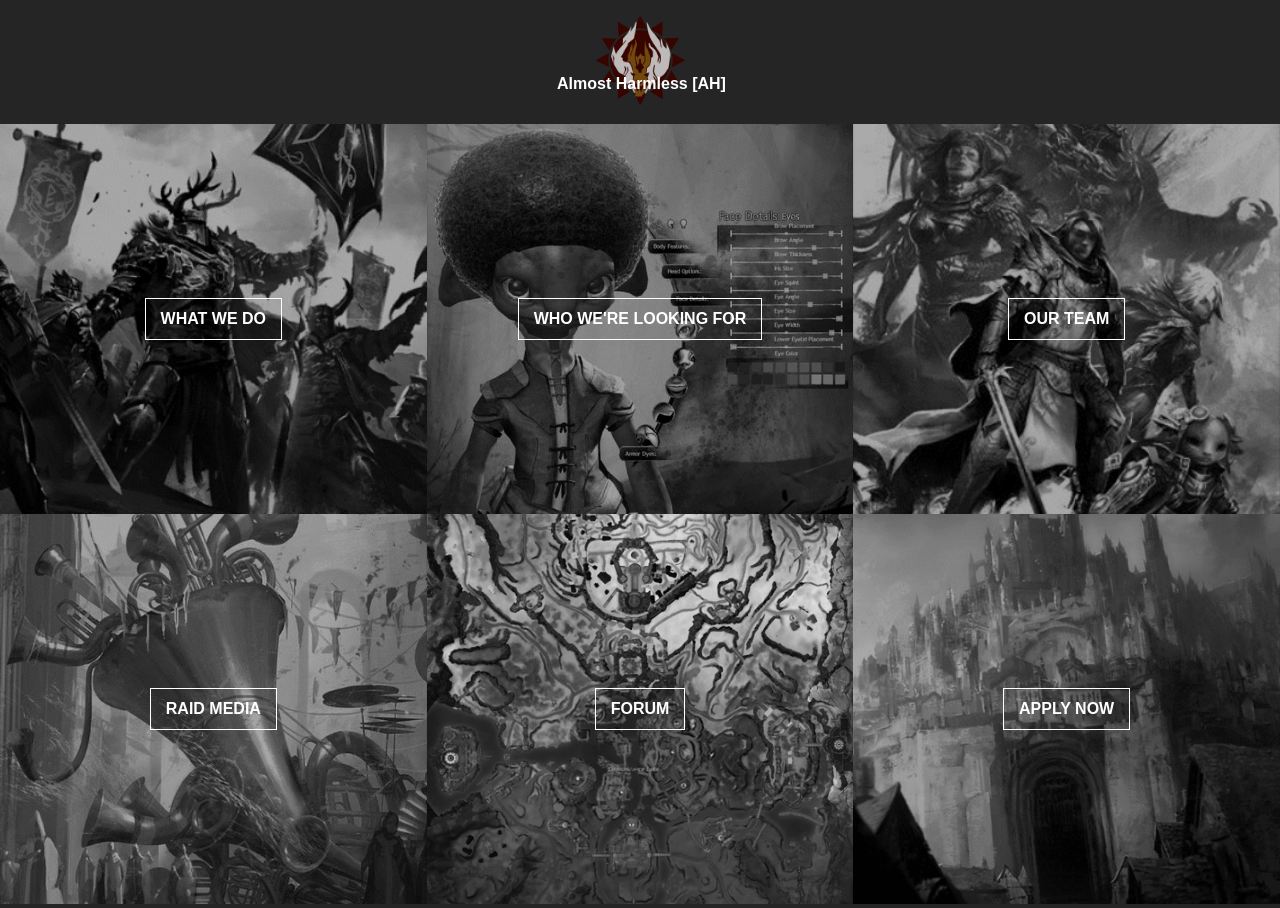
<file: index.html>
﻿<!DOCTYPE html>
<html>
<head>
    <meta charset="utf-8" />
    <meta name="viewport" content="width=device-width, initial-scale=1.0">
    <title>Home - Almost Harmless</title>
    <link rel="icon" type="img/ico" href="favicon.ico">
    <link href="Content/Site.css" rel="stylesheet" />
    <style>
        @media(max-width: 800px) {
            body {
            height: auto;
            width: auto;
            overflow: initial; }
        }
    </style>
</head>
<body>
    <header onclick="gotoMenu()">
        <div id="dLogo">
            <img src="Content/Images/AH_Logo.png" height="100" />
            <span>Almost Harmless [AH]</span>
        </div>
    </header>
    
    <section id="menuFull" class="menu">
        <div><!--
            --><div id="mfAbout" class="col3 fullH" onclick="gotoAbout()"><div class="fullH"><p><span>What we do</span></p></div></div><!--
                  
            --><div id="mfRecruit" class="col3 fullH" onclick="gotoRecruiting()"><div class="fullH"><p><span>Who we're looking for</span></p></div></div><!--
                  
            --><div id="mfTeam" class="col3 fullH" onclick="gotoTeam()"><div class="fullH"><p><span>Our team</span></p></div></div>
        </div>
        <div><!--
            --><div id="mfMedia" class="col3 fullH" onclick="gotoMedia()"><div class="fullH"><p><span>Raid media</span></p></div></div><!--
                  
            --><div id="mfForum" class="col3 fullH" onclick="gotoForum()"><div class="fullH"><p><span>Forum</span></p></div></div><!--
                  
            --><div id="mfApply" class="col3 fullH" onclick="gotoApplication()"><div class="fullH"><p><span>Apply now</span></p></div></div>
        </div>
    </section>

    <script src="Scripts/jquery-1.10.2.min.js"></script>
    <script src="Scripts/Shared.js"></script>
    <script>
        function initMenuFull() {
            if (window.innerWidth > 800) {
                var menuFullBlockH = (window.innerHeight - 120) / 2;
                $('#menuFull > div').css('height', menuFullBlockH + 'px');
                $('#menuFull .col3').css('height', '100%');
            } else {
                $('#menuFull > div').css('height', 'initial');
                $('#menuFull .col3').css('height', '175px');
            }
        }
        initMenuFull();

        function initBlockBgSize() {
            var blockW, blockH;

            // About
            blockW = $('#mfAbout').css('width').substr(0, $('#mfAbout').css('width').length - 2);
            blockH = $('#mfAbout').css('height').substr(0, $('#mfAbout').css('height').length - 2);
            if (parseInt(blockH) + 1 >= (blockW / 356) * 450)
                $('#mfAbout').css('background-size', 'auto 100%');
            else
                $('#mfAbout').css('background-size', '');
            
            // Recruit
            blockW = $('#mfRecruit').css('width').substr(0, $('#mfRecruit').css('width').length - 2);
            blockH = $('#mfRecruit').css('height').substr(0, $('#mfRecruit').css('height').length - 2);
            if (parseInt(blockH ) + 1 >= (blockW / 668) * 678)
                $('#mfRecruit').css('background-size', 'auto 100%');
            else
                $('#mfRecruit').css('background-size', '');

            // Team
            blockW = $('#mfTeam').css('width').substr(0, $('#mfTeam').css('width').length - 2);
            blockH = $('#mfTeam').css('height').substr(0, $('#mfTeam').css('height').length - 2);
            if (parseInt(blockH) + 1 >= (blockW / 375) * 466)
                $('#mfTeam').css('background-size', 'auto 100%');
            else
                $('#mfTeam').css('background-size', '');

            // Media
            blockW = $('#mfMedia').css('width').substr(0, $('#mfMedia').css('width').length - 2);
            blockH = $('#mfMedia').css('height').substr(0, $('#mfMedia').css('height').length - 2);
            if (parseInt(blockH) + 1 >= (blockW / 581) * 740)
                $('#mfMedia').css('background-size', 'auto 100%');
            else
                $('#mfMedia').css('background-size', '');

            // Forum
            blockW = $('#mfForum').css('width').substr(0, $('#mfForum').css('width').length - 2);
            blockH = $('#mfForum').css('height').substr(0, $('#mfForum').css('height').length - 2);
            if (parseInt(blockH) + 1 >= (blockW / 474) * 680)
                $('#mfForum').css('background-size', 'auto 100%');
            else
                $('#mfForum').css('background-size', '');

            // Apply
            blockW = $('#mfApply').css('width').substr(0, $('#mfApply').css('width').length - 2);
            blockH = $('#mfApply').css('height').substr(0, $('#mfApply').css('height').length - 2);
            if (parseInt(blockH) + 1 >= (blockW / 511) * 560)
                $('#mfApply').css('background-size', 'auto 100%');
            else
                $('#mfApply').css('background-size', '');
        }
        initBlockBgSize();

        $(window).resize(function () {
            initMenuFull();
            initBlockBgSize();
        });
    </script>
</body>
</html>
</file>
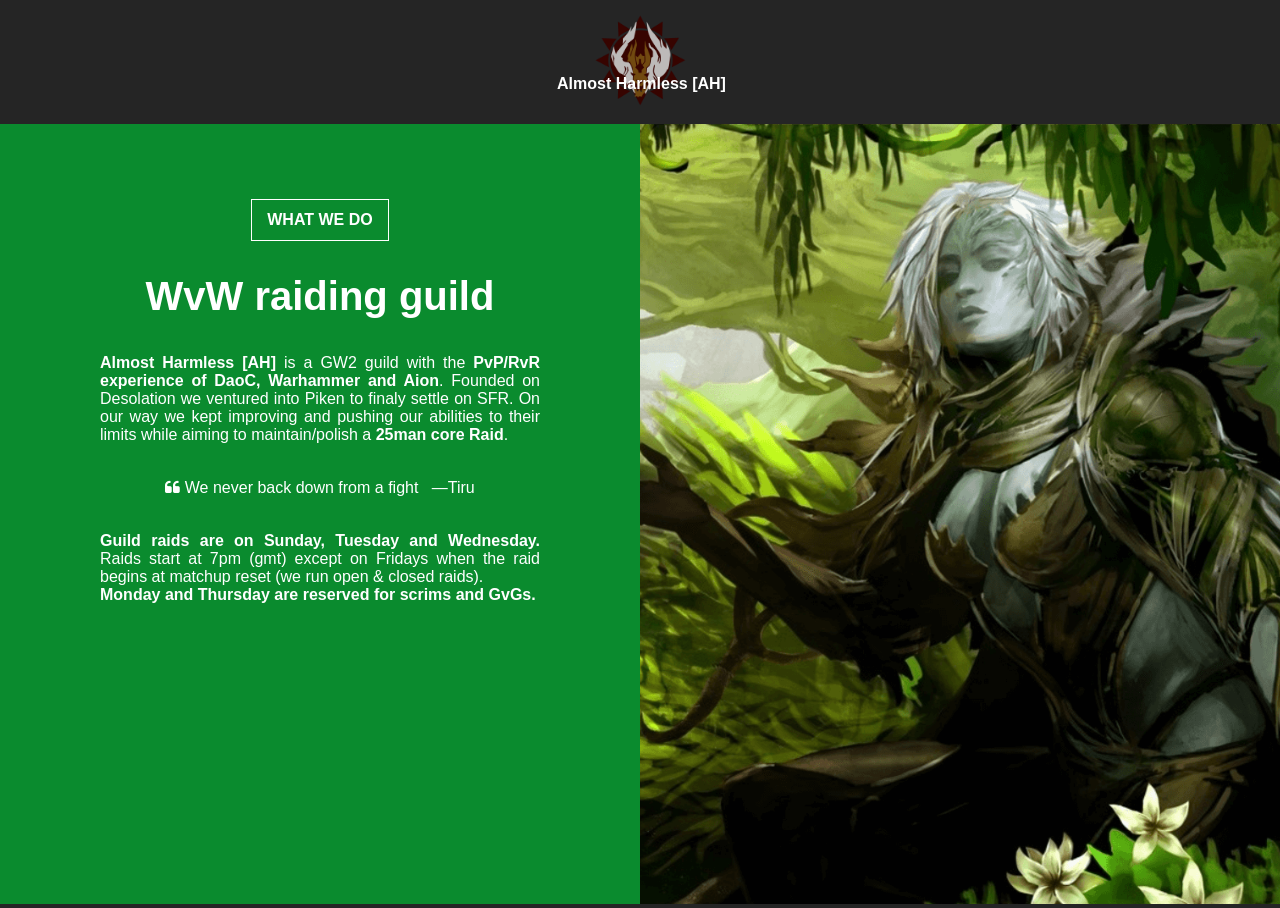
<file: About.html>
﻿<!DOCTYPE html>
<html>
<head>
    <meta charset="utf-8" />
    <meta name="viewport" content="width=device-width, initial-scale=1.0">
    <title>What we do - Almost Harmless</title>
    <link rel="icon" type="img/ico" href="favicon.ico">
    <link href="Content/Site.css" rel="stylesheet" />
    <link rel="stylesheet" href="https://maxcdn.bootstrapcdn.com/font-awesome/4.4.0/css/font-awesome.min.css">
    <style>
        #pageAssets {
            background-image: url('Content/Images/aboutAsset.png');
            background-size: 100%; }

        @media(max-width: 800px) {
            #pageAssets { background-position-y: 5%; }
        }
    </style>

</head>
<body>
    <header>
        <div id="dLogo">
            <img src="Content/Images/AH_Logo.png" height="100"/>
            <span id="dzfdze">Almost Harmless [AH]</span>
        </div>
    </header>

    <section id="menuSmall" class="menu" style="position: absolute;">
        <div id="mfAbout" class="col6 fullH active" onclick="gotoAbout()"><div class="fullH"><p><span>What we do</span></p></div></div><!--
        --><div id="mfRecruit" class="col6 fullH" onclick="gotoRecruiting()"><div class="fullH"><p><span>Who we're looking for</span></p></div></div><!--
        --><div id="mfTeam" class="col6 fullH" onclick="gotoTeam()"><div class="fullH"><p><span>Our team</span></p></div></div><!--
        --><div id="mfMedia" class="col6 fullH" onclick="gotoMedia()"><div class="fullH"><p><span>Raid media</span></p></div></div><!--
        --><div id="mfForum" class="col6 fullH" onclick="gotoForum()"><div class="fullH"><p><span>Forum</span></p></div></div><!--
        --><div id="mfApply" class="col6 fullH" onclick="gotoApplication()"><div class="fullH"><p><span>Apply now</span></p></div></div>
    </section>

    <section id="contentContainer">
        <div id="contentOverlay" style="display: none;"></div><!--
        --><div id="pageAssets" class="col2 right pAbout"></div><!--
        --><div id="pageContent" class="col2" style="background-color: rgba(10, 139, 46, 1);">
            <div id="pageContentContainer">
                <div>
                    <p class="pageTitle"><span>What we do</span></p>

                    <div>
                        <h1>WvW raiding guild</h1>

                        <p>
                            <b>Almost Harmless [AH]</b> is a GW2 guild with the <b>PvP/RvR experience of DaoC, Warhammer and Aion</b>. Founded on Desolation we ventured into Piken to finaly settle on SFR.
                            On our way we kept improving and pushing our abilities to their limits while aiming to maintain/polish a <b>25man core Raid</b>.
                        </p>

                        <p class="quote"><i class="fa fa-quote-left"></i> We never back down from a fight &nbsp; &mdash;Tiru</p>

                        <p>
                            <b>Guild raids are on Sunday, Tuesday and Wednesday.</b> Raids start at 7pm (gmt) except on Fridays when the raid begins at matchup reset (we run open & closed raids).<br />
                            <b>Monday and Thursday are reserved for scrims and GvGs.</b>
                        </p>
                    </div>

                    <div class="fillerDiv"></div>
                </div>
            </div>
        </div>
    </section>

    <script src="Scripts/jquery-1.10.2.min.js"></script>
    <script src="Scripts/Shared.js"></script>
    <script>
        function initBodySize() {
            var menuFullBlockH = (window.innerHeight - 120);
            $('#contentContainer > div').css('height', menuFullBlockH + 'px');
        }
        initBodySize();

        $("body").mousemove(function (event) {
            if (!isMobileOrTablet()) {
                if (window.innerWidth < 800) {
                    if (event.pageY <= 240) {
                        $('#contentOverlay').css('display', 'block');
                        $('#contentContainer').css('top', '166px');
                    } else {
                        $('#contentContainer').css('top', '0');
                        $('#contentOverlay').css('display', 'none');
                    }
                } else {
                    if (event.pageY <= 240) {
                        $('#contentOverlay').css('display', 'block');
                        $('#contentContainer').css('top', '120px');
                    } else {
                        $('#contentContainer').css('top', '0');
                        $('#contentOverlay').css('display', 'none');
                    }
                }
            }
        });

        $('header')[0].onclick = function () {
            if (isMobileOrTablet())
                toggleMenuSmall();
            else
                gotoMenu();
        }

        $(window).resize(function () {
            initBodySize();
        });
    </script>
</body>
</html>
</file>
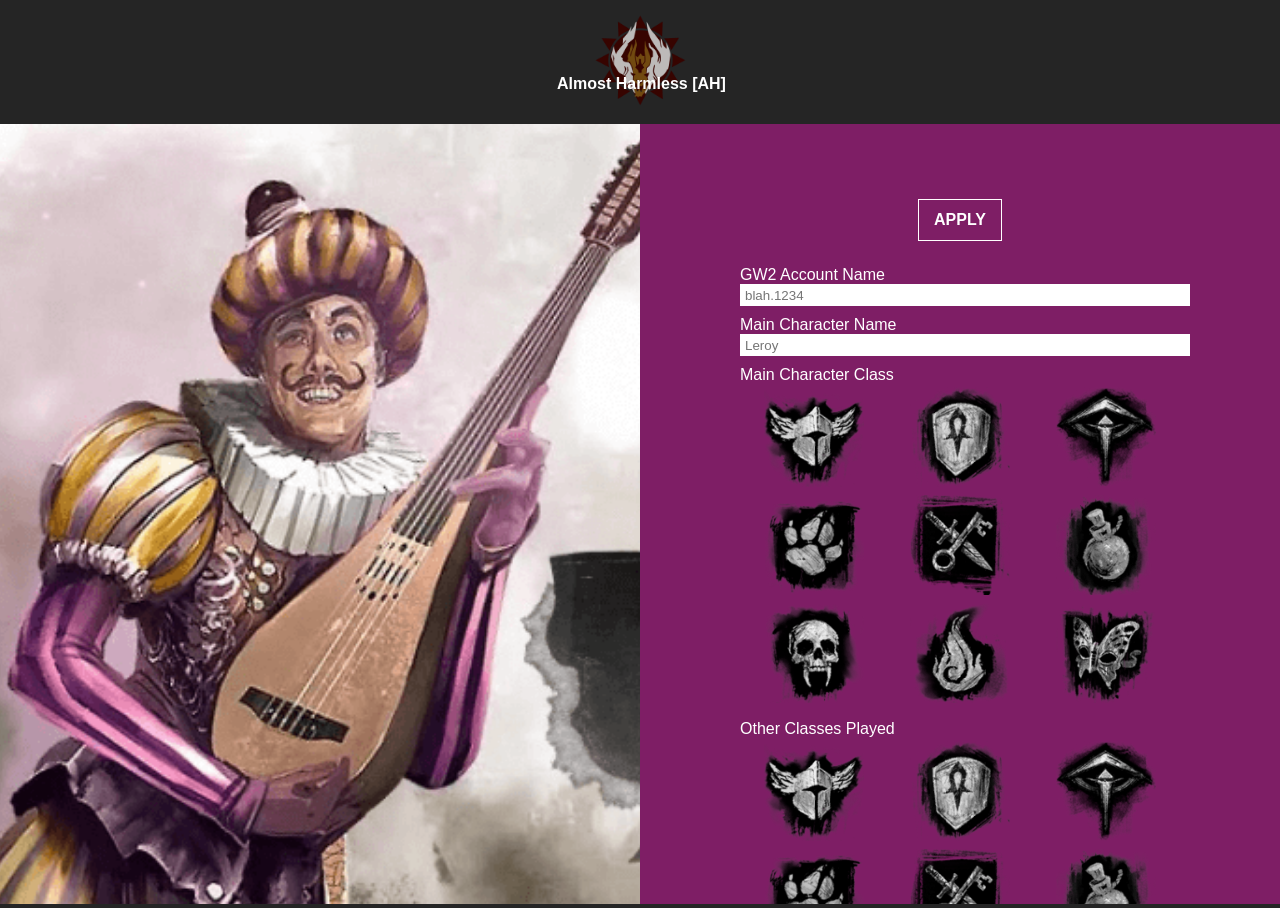
<file: Application.html>
﻿<!DOCTYPE html>
<html>
<head>
    <meta charset="utf-8" />
    <meta name="viewport" content="width=device-width, initial-scale=1.0">
    <title>Apply - Almost Harmless</title>
    <link rel="icon" type="img/ico" href="favicon.ico">
    <link href="Content/Site.css" rel="stylesheet" />
    <style>
        #pageAssets {
            background-image: url('Content/Images/applyAsset.png');
            background-size: 100%; }

        @media(max-width: 800px) {
            #pageAssets { background-position-y: 15%; }
        }
    </style>
</head>
<body>
    <header onclick="gotoMenu()">
        <div id="dLogo">
            <img src="Content/Images/AH_Logo.png" height="100" />
            <span id="dzfdze">Almost Harmless [AH]</span>
        </div>
    </header>

    <section id="menuSmall" class="menu" style="position: absolute;">
        <div id="mfAbout" class="col6 fullH" onclick="gotoAbout()"><div class="fullH"><p><span>What we do</span></p></div></div><!--
        --><div id="mfRecruit" class="col6 fullH" onclick="gotoRecruiting()"><div class="fullH"><p><span>Who we're looking for</span></p></div></div><!--
        --><div id="mfTeam" class="col6 fullH" onclick="gotoTeam()"><div class="fullH"><p><span>Our team</span></p></div></div><!--
        --><div id="mfMedia" class="col6 fullH" onclick="gotoMedia()"><div class="fullH"><p><span>Raid media</span></p></div></div><!--
        --><div id="mfForum" class="col6 fullH" onclick="gotoForum()"><div class="fullH"><p><span>Forum</span></p></div></div><!--
        --><div id="mfApply" class="col6 fullH active" onclick="gotoApplication()"><div class="fullH"><p><span>Apply now</span></p></div></div>
    </section>

    <section id="contentContainer">
        <div id="contentOverlay" style="display: none;"></div>
        <div id="pageAssets" class="col2 pApply"></div><!--
        --><div id="pageContent" class="col2" style="background-color: rgba(126, 30, 101, 1);">
            <div id="pageContentContainer">
                <div>
                    <p class="pageTitle"><span>Apply</span></p>

                    <div>
                        <form>
                            <div class="inputfield">
                                <label for="accnName">GW2 Account Name</label>
                                <input id="txtAccnName" name="accnName" type="text" placeholder="blah.1234" />
                            </div>

                            <div class="inputfield">
                                <label for="chrName">Main Character Name</label>
                                <input id="txtChrName" name="chrName" type="text" placeholder="Leroy" />
                            </div>

                            <div class="inputfield">
                                <label>Main Character Class</label>
                                <table id="tblMainClass" class="classTable">
                                    <tbody>
                                        <tr>
                                            <td><img src="Content/Images/classIcons/warriorIcon.png" /></td>
                                            <td><img src="Content/Images/classIcons/guardianIcon.png" /></td>
                                            <td><img src="Content/Images/classIcons/revenantIcon.png" /></td>
                                        </tr>
                                        <tr>
                                            <td><img src="Content/Images/classIcons/RangerIcon.png" /></td>
                                            <td><img src="Content/Images/classIcons/thiefIicon.png" /></td>
                                            <td><img src="Content/Images/classIcons/engineerIcon.png" /></td>
                                        </tr>
                                        <tr>
                                            <td><img src="Content/Images/classIcons/NecromancerIcon.png" /></td>
                                            <td><img src="Content/Images/classIcons/elementalistIcon.png" /></td>
                                            <td><img src="Content/Images/classIcons/MesmerIcon.png" /></td>
                                        </tr>
                                    </tbody>
                                </table>
                            </div>

                            <div class="inputfield">
                                <label>Other Classes Played</label>
                                <table id="tblOtherClasses" class="classTable">
                                    <tbody>
                                        <tr>
                                            <td><img src="Content/Images/classIcons/warriorIcon.png" /></td>
                                            <td><img src="Content/Images/classIcons/guardianIcon.png" /></td>
                                            <td><img src="Content/Images/classIcons/revenantIcon.png" /></td>
                                        </tr>
                                        <tr>
                                            <td><img src="Content/Images/classIcons/RangerIcon.png" /></td>
                                            <td><img src="Content/Images/classIcons/thiefIicon.png" /></td>
                                            <td><img src="Content/Images/classIcons/engineerIcon.png" /></td>
                                        </tr>
                                        <tr>
                                            <td><img src="Content/Images/classIcons/NecromancerIcon.png" /></td>
                                            <td><img src="Content/Images/classIcons/elementalistIcon.png" /></td>
                                            <td><img src="Content/Images/classIcons/MesmerIcon.png" /></td>
                                        </tr>
                                    </tbody>
                                </table>
                            </div>

                            <div class="inputfield">
                                <label for="mainAge">Main Character Age</label>
                                <input type="text" id="txtMainAge" name="mainAge" placeholder="type /age in game chat" />
                            </div>

                            <div class="inputfield">
                                <label for="wvwRank">GW2 WvW Rank</label>
                                <input type="text" id="txtWvwRank" name="wvwRank" placeholder="1,363" />
                            </div>

                            <div class="inputfield">
                                <label for="wvwKills">How many WvW kills do you got?</label>
                                <input type="text" id="txtWvKills" name="wvwKills" placeholder="Achievements -> Competitive -> World vs World" />
                            </div>

                            <div class="inputfield">
                                <label for="rlAge">Real-Life Age</label>
                                <input type="text" id="txtRlAge" name="rlAge" placeholder="22" />
                            </div>

                            <div class="inputfield">
                                <label for="tsPeri">Are you vocal on Teamspeak?</label>
                                <input type="text" id="txtTsPeri" name="tsPeri" placeholder="Using headset/Micro" />
                            </div>

                            <div class="inputfield">
                                <label for="tsNick">SFR Teamspeak Nickname</label>
                                <input type="text" id="txtTsNick" name="tsNick" placeholder="Leroy" />
                            </div>

                            <div class="inputfield">
                                <label for="raidAttend">Can you attend to the raids on Sunday, Tuesday and Wednesday?</label>
                                <input type="text" id="txtRaidAttend" name="raidAttend" placeholder="Yes" />
                            </div>

                            <div class="inputfield">
                                <label for="guildHist">Guild & Server History</label>
                                <textarea name="guildHist" id="txaGuildHist" placeholder="BOO - SFR, VILE - Deso"></textarea>
                            </div>

                            <div class="inputfield">
                                 <label for="gvgExp">What is your GvG/Scrim experience?</label>
                                <textarea name="gvgExp" id="txaGvgExp" placeholder="None"></textarea>
                            </div>

                            <div class="inputfield">
                                <label for="buildInfo">Which Build and Gear setup are you using? Are you willing to change it if needed?</label>
                                <textarea name="buildInfo" id="txaBuildInfo"></textarea>
                            </div>

                            <div class="inputfield">
                                <label for="applyMotiv">Why do you want to join Almost Harmless - additional information, relevant to your application, you would like to share?</label>
                                <textarea name="applyMotiv" id="txaApplyMotiv"></textarea>
                            </div>

                            <div class="inputfield">
                                <input type="button" id="btnSubmit" value="Submit application" />
                            </div>
                        </form>
                        <div style="height: 50px;" class="fillerDiv"></div>
                    </div>
                </div>
            </div>
        </div>
    </section>

    <script src="Scripts/jquery-1.10.2.min.js"></script>
    <script src="Scripts/Shared.js"></script>
    <script>
        function initBodySize() {
            var menuFullBlockH = (window.innerHeight - 120);
            $('#contentContainer > div').css('height', menuFullBlockH + 'px');
        }
        initBodySize();

        $("body").mousemove(function (event) {
            if (!isMobileOrTablet()) {
                if (window.innerWidth < 800) {
                    if (event.pageY <= 240) {
                        $('#contentOverlay').css('display', 'block');
                        $('#contentContainer').css('top', '166px');
                    } else {
                        $('#contentContainer').css('top', '0');
                        $('#contentOverlay').css('display', 'none');
                    }
                } else {
                    if (event.pageY <= 240) {
                        $('#contentOverlay').css('display', 'block');
                        $('#contentContainer').css('top', '120px');
                    } else {
                        $('#contentContainer').css('top', '0');
                        $('#contentOverlay').css('display', 'none');
                    }
                }
            }
        });

        $('header')[0].onclick = function () {
            if (isMobileOrTablet())
                toggleMenuSmall();
            else
                gotoMenu();
        }

        $(window).resize(function () {
            initBodySize();

            $('#btnSubmit').css('width', '100%');
            $('.inputfield input[type="text"], .inputfield textarea').css('width', $('#btnSubmit').css('width'));
        });

        $('#tblMainClass img').click(function () {
            $('#tblMainClass img').removeClass('active');
            $(this).addClass('active')
        });

        $('#tblOtherClasses img').click(function () {
            if ($(this)[0].className.indexOf('active') == -1)
                $(this).addClass('active');
            else 
                $(this).removeClass('active');
        });

        $('.inputfield input[type="text"], .inputfield textarea').css('width', $('#btnSubmit').css('width'));
    </script>
</body>
</html>
</file>
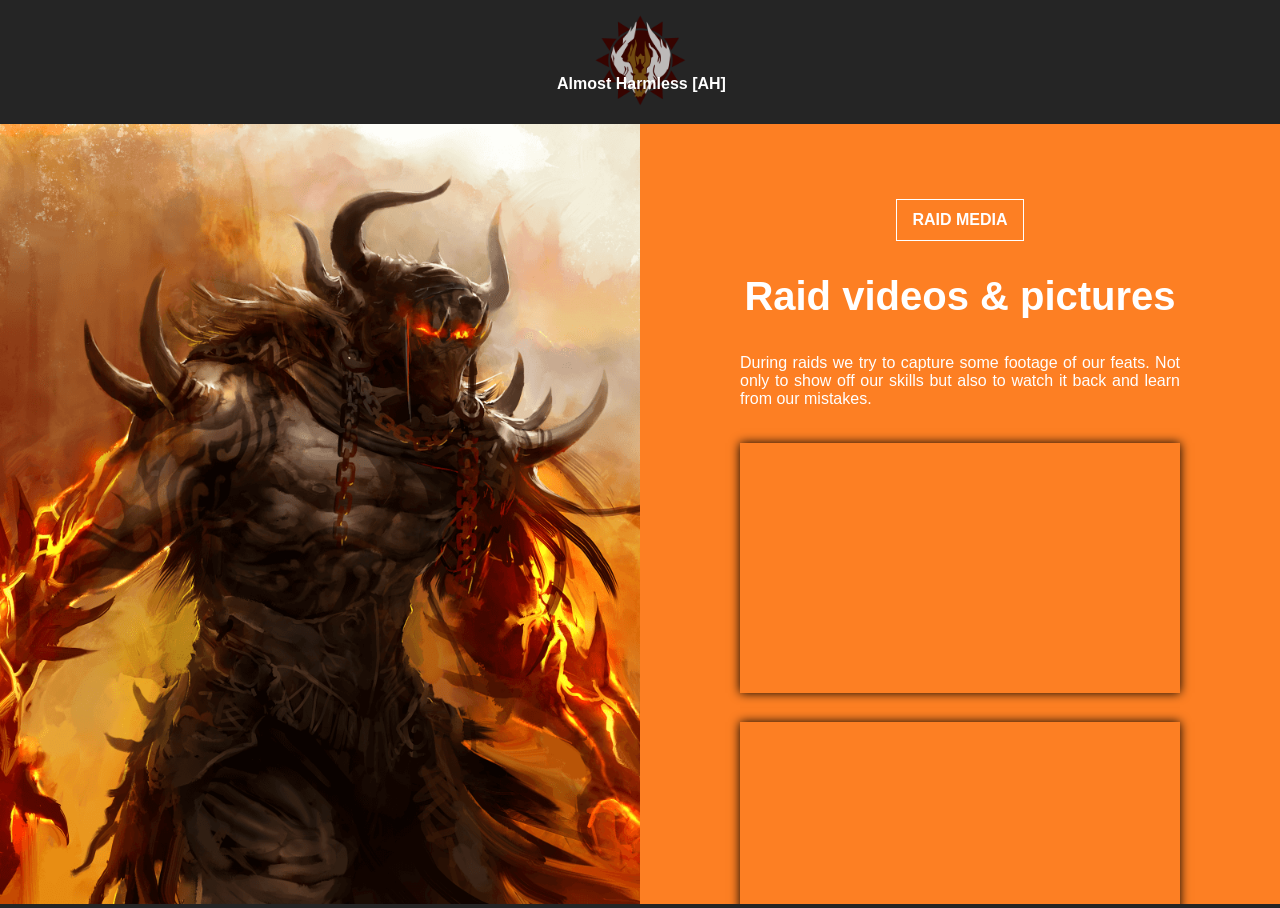
<file: Media.html>
﻿<!DOCTYPE html>
<html>
<head>
    <meta charset="utf-8" />
    <meta name="viewport" content="width=device-width, initial-scale=1.0">
    <title>Raid media - Almost Harmless</title>
    <link rel="icon" type="img/ico" href="favicon.ico">
    <link href="Content/Site.css" rel="stylesheet" />
    <style>
        #pageAssets {
            background-image: url('Content/Images/mediaAsset.png');
            background-size: 100%; }

        @media(max-width: 800px) {
            #pageAssets { background-position-y: 10%; }
        }
    </style>
</head>
<body>
    <header onclick="gotoMenu()">
        <div id="dLogo">
            <img src="Content/Images/AH_Logo.png" height="100" />
            <span id="dzfdze">Almost Harmless [AH]</span>
        </div>
    </header>

    <section id="menuSmall" class="menu" style="position: absolute;">
        <div id="mfAbout" class="col6 fullH" onclick="gotoAbout()"><div class="fullH"><p><span>What we do</span></p></div></div><!--
        --><div id="mfRecruit" class="col6 fullH" onclick="gotoRecruiting()"><div class="fullH"><p><span>Who we're looking for</span></p></div></div><!--
        --><div id="mfTeam" class="col6 fullH" onclick="gotoTeam()"><div class="fullH"><p><span>Our team</span></p></div></div><!--
        --><div id="mfMedia" class="col6 fullH active" onclick="gotoMedia()"><div class="fullH"><p><span>Raid media</span></p></div></div><!--
        --><div id="mfForum" class="col6 fullH" onclick="gotoForum()"><div class="fullH"><p><span>Forum</span></p></div></div><!--
        --><div id="mfApply" class="col6 fullH" onclick="gotoApplication()"><div class="fullH"><p><span>Apply now</span></p></div></div>
    </section>

    <section id="contentContainer">
        <div id="contentOverlay" style="display: none;"></div>
        <div id="pageAssets" class="col2 pMedia"><div></div></div><!--
        --><div id="pageContent" class="col2" style="background-color: rgba(253, 127, 35, 1);">
            <div id="pageContentContainer">
                <div>
                    <p class="pageTitle"><span>Raid media</span></p>

                    <div>
                        <h1>Raid videos &amp; pictures</h1>

                        <p>
                            During raids we try to capture some footage of our feats.
                            Not only to show off our skills but also to watch it back and learn from our mistakes.
                        </p>
                    </div>

                    <div>
                        <div class="mediaItem">
                            <iframe height="250" src="https://www.youtube.com/embed/jV-s-FPlXUc" frameborder="0" allowfullscreen></iframe>
                        </div>

                        <div class="mediaItem">
                            <iframe height="250" src="https://www.youtube.com/embed/tOlnJDdJWSU" frameborder="0" allowfullscreen></iframe>
                        </div>

                        <div class="mediaItem">
                            <iframe height="250" src="https://www.youtube.com/embed/pkF3iwsK6Yk" frameborder="0" allowfullscreen></iframe>
                        </div>
                    </div>

                    <div style="height: 50px;" class="fillerDiv"></div>
                </div>
            </div>   
        </div>
    </section>

    <script src="Scripts/jquery-1.10.2.min.js"></script>
    <script src="Scripts/Shared.js"></script>
    <script>
        function initBodySize() {
            var menuFullBlockH = (window.innerHeight - 120);
            $('#contentContainer > div').css('height', menuFullBlockH + 'px');
        }
        initBodySize();

        $("body").mousemove(function (event) {
            if (!isMobileOrTablet()) {
                if (window.innerWidth < 800) {
                    if (event.pageY <= 240) {
                        $('#contentOverlay').css('display', 'block');
                        $('#contentContainer').css('top', '166px');
                    } else {
                        $('#contentContainer').css('top', '0');
                        $('#contentOverlay').css('display', 'none');
                    }
                } else {
                    if (event.pageY <= 240) {
                        $('#contentOverlay').css('display', 'block');
                        $('#contentContainer').css('top', '120px');
                    } else {
                        $('#contentContainer').css('top', '0');
                        $('#contentOverlay').css('display', 'none');
                    }
                }
            }
        });

        $('header')[0].onclick = function () {
            if (isMobileOrTablet())
                toggleMenuSmall();
            else
                gotoMenu();
        }

        $(window).resize(function () {
            initBodySize();
        });
    </script>
</body>
</html>
</file>
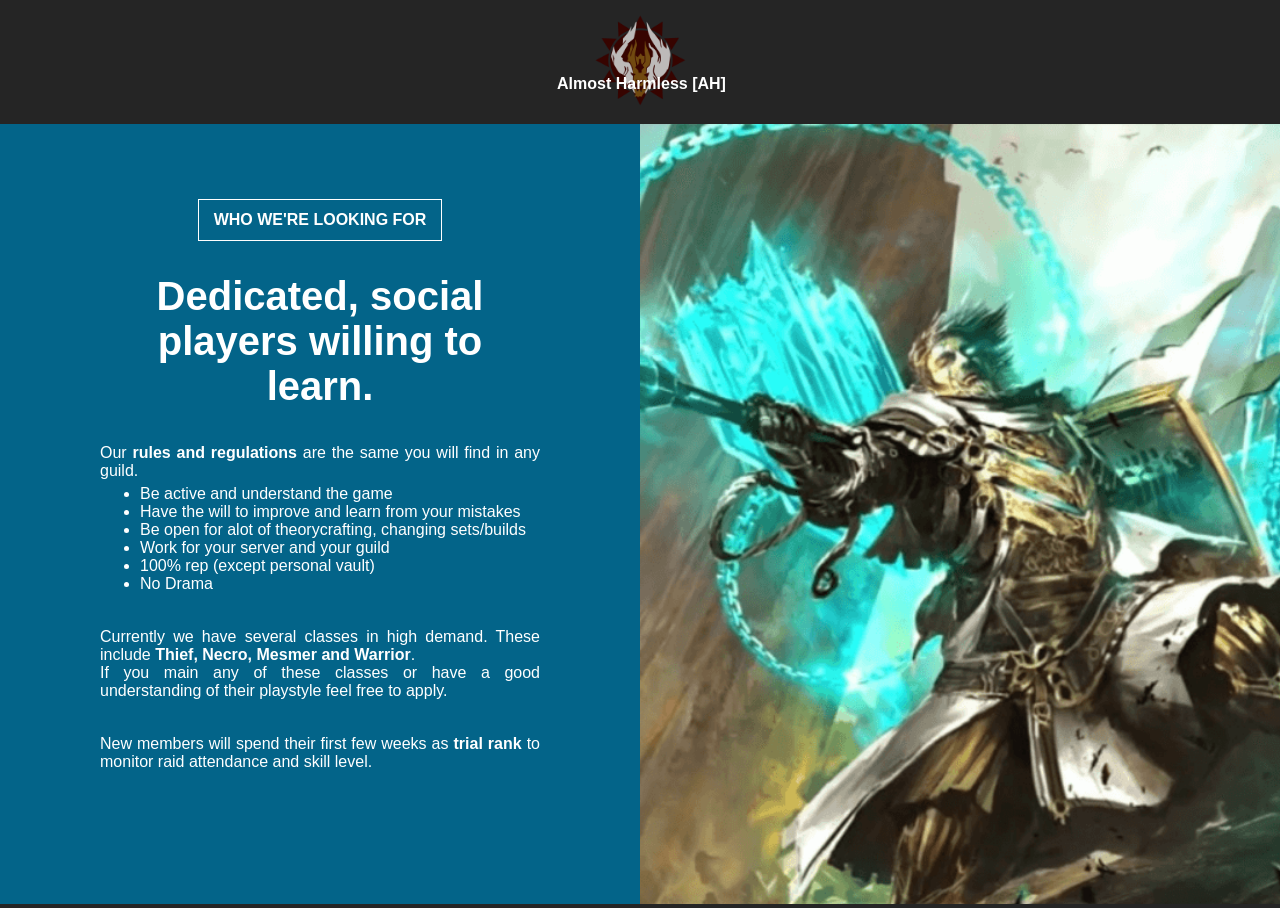
<file: Recruiting.html>
﻿<!DOCTYPE html>
<html>
<head>
    <meta charset="utf-8" />
    <meta name="viewport" content="width=device-width, initial-scale=1.0">
    <title>Who we're looking for - Almost Harmless</title>
    <link rel="icon" type="img/ico" href="favicon.ico">
    <link href="Content/Site.css" rel="stylesheet" />
    <style>
        #pageAssets {
            background-image: url('Content/Images/recruitingAsset.png');
            background-size: 100% }

        @media(max-width: 800px) {
            #pageAssets { background-position-y: 20%; }
        }
    </style>

</head>
<body>
    <header>
        <div id="dLogo">
            <img src="Content/Images/AH_Logo.png" height="100" />
            <span id="dzfdze">Almost Harmless [AH]</span>
        </div>
    </header>

    <section id="menuSmall" class="menu" style="position: absolute;">
        <div id="mfAbout" class="col6 fullH" onclick="gotoAbout()"><div class="fullH"><p><span>What we do</span></p></div></div><!--
        --><div id="mfRecruit" class="col6 fullH active" onclick="gotoRecruiting()"><div class="fullH"><p><span>Who we're looking for</span></p></div></div><!--
        --><div id="mfTeam" class="col6 fullH" onclick="gotoTeam()"><div class="fullH"><p><span>Our team</span></p></div></div><!--
        --><div id="mfMedia" class="col6 fullH" onclick="gotoMedia()"><div class="fullH"><p><span>Raid media</span></p></div></div><!--
        --><div id="mfForum" class="col6 fullH" onclick="gotoForum()"><div class="fullH"><p><span>Forum</span></p></div></div><!--
        --><div id="mfApply" class="col6 fullH" onclick="gotoApplication()"><div class="fullH"><p><span>Apply now</span></p></div></div>
    </section>

    <section id="contentContainer">
        <div id="contentOverlay" style="display: none;"></div>
        <div id="pageAssets" class="col2 right pRecr"></div><!--
        --><div id="pageContent" class="col2" style="background-color: rgba(3, 100, 137, 1);">
            <div id="pageContentContainer">
                <div>
                    <p class="pageTitle"><span>Who we're looking for</span></p>

                    <div>
                        <h1>Dedicated, social players willing to learn.</h1>

                        <p style="margin-bottom: 5px;">
                            Our <b>rules and regulations</b> are the same you will find in any guild.<br />
                        </p>

                        <ul style="margin: 0; text-align: left;">
                            <li>Be active and understand the game</li>
                            <li>Have the will to improve and learn from your mistakes</li>
                            <li>Be open for alot of theorycrafting, changing sets/builds</li>
                            <li>Work for your server and your guild</li>
                            <li>100% rep (except personal vault)</li>
                            <li>No Drama</li>
                        </ul>

                        <p>
                            Currently we have several classes in high demand. These include <b>Thief, Necro, Mesmer and Warrior</b>.<br />
                            If you main any of these classes or have a good understanding of their playstyle feel free to apply.
                        </p>

                        <p>
                            New members will spend their first few weeks as <b>trial rank</b> to monitor raid attendance and skill level.<br />
                        </p>
                    </div>

                    <div class="fillerDiv"></div>
                </div>
            </div>
        </div>
    </section>

    <script src="Scripts/jquery-1.10.2.min.js"></script>
    <script src="Scripts/Shared.js"></script>
    <script>
        function initBodySize() {
            var menuFullBlockH = (window.innerHeight - 120);
            $('#contentContainer > div').css('height', menuFullBlockH + 'px');
        }
        initBodySize();

        $("body").mousemove(function (event) {
            if (!isMobileOrTablet()) {
                if (window.innerWidth < 800) {
                    if (event.pageY <= 240) {
                        $('#contentOverlay').css('display', 'block');
                        $('#contentContainer').css('top', '166px');
                    } else {
                        $('#contentContainer').css('top', '0');
                        $('#contentOverlay').css('display', 'none');
                    }
                } else {
                    if (event.pageY <= 240) {
                        $('#contentOverlay').css('display', 'block');
                        $('#contentContainer').css('top', '120px');
                    } else {
                        $('#contentContainer').css('top', '0');
                        $('#contentOverlay').css('display', 'none');
                    }
                }
            }
        });

        $('header')[0].onclick = function () {
            if (isMobileOrTablet())
                toggleMenuSmall();
            else
                gotoMenu();
        }

        $(window).resize(function () {
            initBodySize();
        });
    </script>
</body>
</html>
</file>
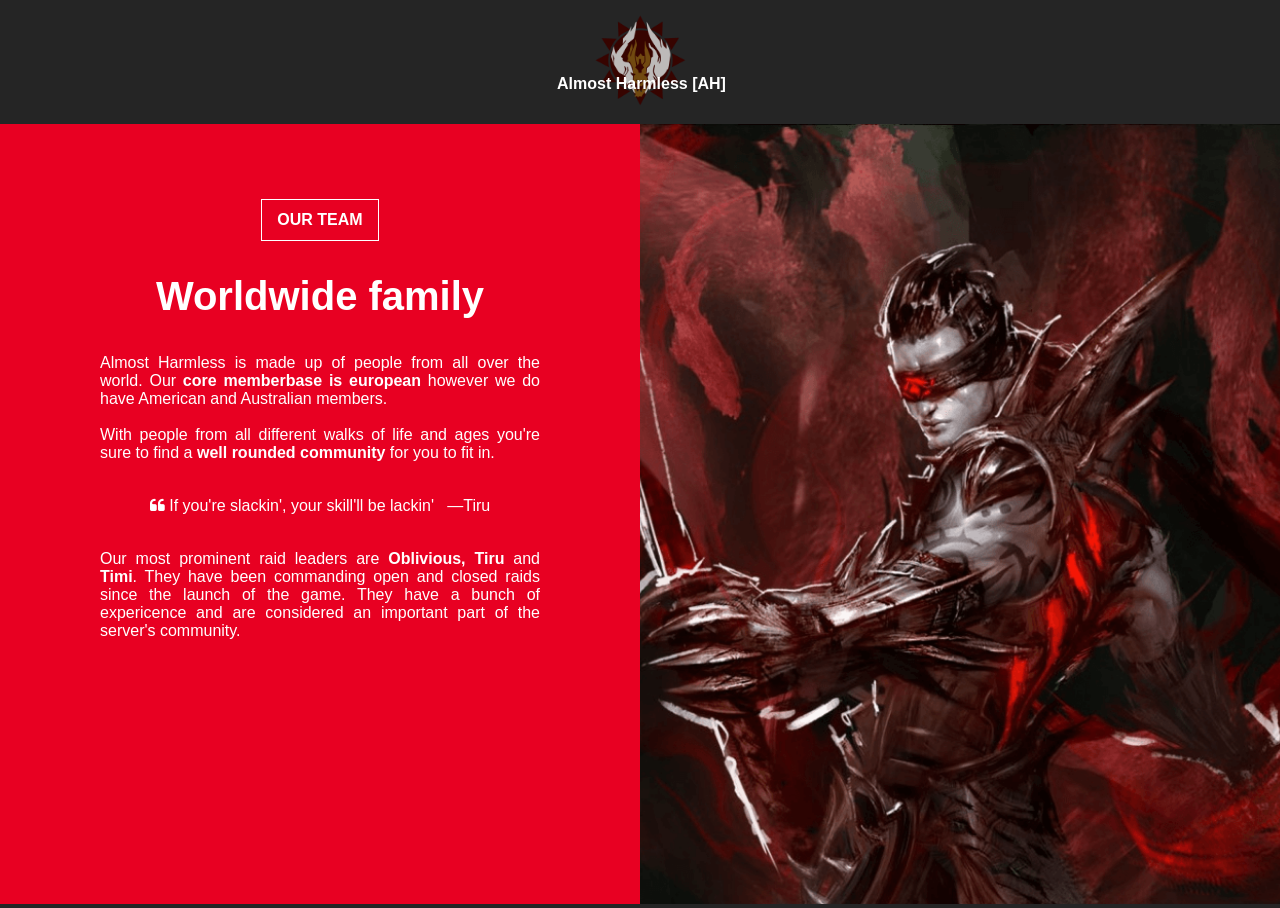
<file: Team.html>
﻿<!DOCTYPE html>
<html>
<head>
    <meta charset="utf-8" />
    <meta name="viewport" content="width=device-width, initial-scale=1.0">
    <title>Our team - Almost Harmless</title>
    <link rel="icon" type="img/ico" href="favicon.ico">
    <link href="Content/Site.css" rel="stylesheet" />
    <link rel="stylesheet" href="https://maxcdn.bootstrapcdn.com/font-awesome/4.4.0/css/font-awesome.min.css">
    <style>
        #pageAssets {
            background-image: url('Content/Images/teamAsset.png');
            background-size: 110%; }

        @media(max-width: 800px) {
            #pageAssets { background-position-y: 20%; }
        }
    </style>
</head>
<body>
    <header onclick="gotoMenu()">
        <div id="dLogo">
            <img src="Content/Images/AH_Logo.png" height="100" />
            <span id="dzfdze">Almost Harmless [AH]</span>
        </div>
    </header>

    <section id="menuSmall" class="menu" style="position: absolute;">
        <div id="mfAbout" class="col6 fullH" onclick="gotoAbout()"><div class="fullH"><p><span>What we do</span></p></div></div><!--
        --><div id="mfRecruit" class="col6 fullH" onclick="gotoRecruiting()"><div class="fullH"><p><span>Who we're looking for</span></p></div></div><!--
        --><div id="mfTeam" class="col6 fullH active" onclick="gotoTeam()"><div class="fullH"><p><span>Our team</span></p></div></div><!--
        --><div id="mfMedia" class="col6 fullH" onclick="gotoMedia()"><div class="fullH"><p><span>Raid media</span></p></div></div><!--
        --><div id="mfForum" class="col6 fullH" onclick="gotoForum()"><div class="fullH"><p><span>Forum</span></p></div></div><!--
        --><div id="mfApply" class="col6 fullH" onclick="gotoApplication()"><div class="fullH"><p><span>Apply now</span></p></div></div>
    </section>

    <section id="contentContainer">
        <div id="contentOverlay" style="display: none;"></div>
        <div id="pageAssets" class="col2 right pTeam"></div><!--
        --><div id="pageContent" class="col2" style="background-color: rgba(232, 0, 34, 1);">
            <div id="pageContentContainer">
                <div>
                    <p class="pageTitle"><span>Our team</span></p>

                    <div>
                        <h1>Worldwide family</h1>

                        <p>
                            Almost Harmless is made up of people from all over the world. Our <b>core memberbase is european</b> however we do have American and Australian members.<br /><br />
                            With people from all different walks of life and ages you're sure to find a <b>well rounded community</b> for you to fit in.
                        </p>

                        <p class="quote"><i class="fa fa-quote-left"></i> If you're slackin', your skill'll be lackin' &nbsp; &mdash;Tiru</p>

                        <p>
                            Our most prominent raid leaders are <b>Oblivious, Tiru</b> and <b> Timi</b>. They have been commanding open and closed raids since the launch of the game.
                            They have a bunch of expericence and are considered an important part of the server's community.
                        </p>
                    </div>

                    <div class="fillerDiv"></div>
                </div>
            </div>
        </div>
    </section>

    <script src="Scripts/jquery-1.10.2.min.js"></script>
    <script src="Scripts/Shared.js"></script>
    <script>
        function initBodySize() {
            var menuFullBlockH = (window.innerHeight - 120);
            $('#contentContainer > div').css('height', menuFullBlockH + 'px');
        }
        initBodySize();

        $("body").mousemove(function (event) {
            if (!isMobileOrTablet()) {
                if (window.innerWidth < 800) {
                    if (event.pageY <= 240) {
                        $('#contentOverlay').css('display', 'block');
                        $('#contentContainer').css('top', '166px');
                    } else {
                        $('#contentContainer').css('top', '0');
                        $('#contentOverlay').css('display', 'none');
                    }
                } else {
                    if (event.pageY <= 240) {
                        $('#contentOverlay').css('display', 'block');
                        $('#contentContainer').css('top', '120px');
                    } else {
                        $('#contentContainer').css('top', '0');
                        $('#contentOverlay').css('display', 'none');
                    }
                }
            }
        });

        $('header')[0].onclick = function () {
            if (isMobileOrTablet())
                toggleMenuSmall();
            else
                gotoMenu();
        }

        $(window).resize(function () {
            initBodySize();
        });
    </script>
</body>
</html>
</file>
<file: Content/Site.css>
﻿body {
    margin: 0;
    padding: 0;
    background-color: #252525;
    font-family: Arial, Helvetica, sans-serif; 
    height: 100%;
    width: 100%;
    overflow: hidden; }
p { margin: 0; }

.col2 { width: 50%; display: inline-block; }
.col3 { width: 33.333%; display: inline-block; }
.col4 { width: 25%; display: inline-block; }
.col6 { width: 16.666%; display: inline-block; }
.fullW { width: 100%; }
.fullH { height: 100%; }
.left { float: left; }
.right { float: right; }

#dLogo { padding: 10px 0; text-align: center; }
#dLogo span {
    position: absolute;
    top: 75px;
    font-weight: bold;
    color: white;
    left: 50%;
    margin-left: -83px; }
header { cursor: pointer; }

/* menu.html */
.menu .col3 > div, .menu .col6 > div { transition: background-color .4s ease-in-out; }
.menu .col3:hover, .menu .col6 { cursor: pointer; }

.menu p {
    position: relative;
    top: 50%;
    float: left;
    width: 100%;
    margin-top: -21px;
    text-align: center; }
#menuSmall p { margin-top: -10px }
.menu span {
    color: white;
    border: solid 1px white;
    padding: 0 15px;
    font-weight: bold;
    text-transform: uppercase;
    line-height: 40px;
    display: inline-block; }
#menuSmall span { border-width: 0; line-height: initial; }

.menu .col3, .menu .col6 {
    background-size: 100%;
    background-position: center;
    background-repeat: no-repeat;
    transition: background-size 0.4s ease-in-out; }
.menu .col3:hover, .menu .col6:hover, .menu .active { background-size: 110%; }

#mfAbout { background-image: /*url('Images/mfPatternOverlay.png'), */url('Images/mfAbout.png'); }
#mfAbout:hover > div, #mfAbout.active > div { background-color: rgba(10, 139, 46, .85); }
#mfRecruit { background-image: /*url('Images/mfPatternOverlay.png'), */url('Images/mfRecruitment.png'); }
#mfRecruit:hover > div, #mfRecruit.active > div { background-color: rgba(3, 100, 137, .85); }
#mfTeam { background-image: /*url('Images/mfPatternOverlay.png'), */url('Images/mfTeam.png'); }
#mfTeam:hover > div, #mfTeam.active > div { background-color: rgba(232, 0, 34, .85); }
#mfMedia { background-image: /*url('Images/mfPatternOverlay.png'), */url('Images/mfMedia.png'); }
#mfMedia:hover > div, #mfMedia.active > div { background-color: rgba(253, 127, 35, .85); }
#mfForum { background-image: /*url('Images/mfPatternOverlay.png'), */url('Images/mfForum.png'); }
#mfForum:hover > div { background-color: rgba(0, 116, 107, .85); }
#mfApply { background-image: /*url('Images/mfPatternOverlay.png'), */url('Images/mfApplication.png'); }
#mfApply:hover > div, #mfApply.active > div { background-color: rgba(126, 30, 101, .85); }
/* /Menu.html */

/* Pages.html */
#menuSmall { height: 120px; width: 100%; }
#contentContainer { position: relative; transition: top .4s ease-in-out; color: white; top: 0; }
#contentOverlay { width: 100%; position: absolute; background-color: rgba( 25, 25, 25, .25); }
#contentContainer .col2 > div { padding: 0 100px; }
#contentContainer .pageTitle { text-align: center; margin: 75px 0 25px 0; }
.pageTitle span {
    border: solid 1px white;
    padding: 0 15px;
    font-weight: bold;
    text-transform: uppercase;
    line-height: 40px;
    display: inline-block;  }
#contentContainer h1 { font-size: 40px; text-align: center; }
#contentContainer p { margin: 35px 0; }
#pageAssets { background-position-x: center; }
.quote, #pageAssets { text-align: center; }
#contentContainer #pageContent { overflow: hidden; }
#contentContainer #pageContent #pageContentContainer {
    height: 100%;
    width: 100%;
    overflow: auto;
    padding: 0;
    padding-right: 16px; }
#contentContainer #pageContent #pageContentContainer > div { padding: 0 50px; text-align: justify; }
.mediaItem { margin: 25px 0; text-align: center; }
.mediaItem iframe { box-shadow: 0px 0px 10px black; width: 100%; }
form { text-align: left; }
.inputfield { margin: 10px 0; }
.inputfield input[type="text"], .inputfield textarea, .inputfield input[type="button"] { padding-left: 5px; padding-right: 5px; width: 100%; height: 20px; border-width: 0; }
.inputfield input[type="button"] { background-color: #541744; height: 30px; color: white; }
.inputfield input[type="button"]:hover { background-color: #341134; cursor: pointer; }
form .inputfield textarea { height: 80px; }
.classTable { width: 100%; }
.classTable img {
    filter: grayscale(100%);
    -webkit-filter: grayscale(100%);
    -moz-filter: grayscale(100%);
    width: 100%;
    max-width: 100px;
    background-image: url('Images/classIcons/ieGrayscaleFix.png');
    background-size: 0%;
    background-position: center;
    background-repeat: no-repeat;
    transition: -webkit-filter .3s ease-in-out, -moz-filter .3s ease-in-out, background-size .3s ease-in-out;
}
svg {
    background:url(http://4.bp.blogspot.com/-IzPWLqY4gJ0/T01CPzNb1KI/AAAAAAAACgA/_8uyj68QhFE/s400/a2cf7051-5952-4b39-aca3-4481976cb242.jpg);
}
.classTable td { text-align: center; width: 33.333%; }
.classTable img.active, .classTable img:hover {
    filter: grayscale(0%);
    -webkit-filter: grayscale(0%);
    -moz-filter: grayscale(0%);
    background-size: 125%; }
/* /Pages.html */

@media(max-width: 800px) {
    #menuSmall p { font-size: 10px; }
    #menuFull .col3 { width: 100%; display: block; }
    #menuSmall { height: 166px; }
    #menuSmall .col6 { width: 33.333%; height: 50%; }
    #menuSmall .col6:nth-child(4), #menuSmall .col6:nth-child(5), #menuSmall .col6:nth-child(6) { position: relative; top: -4px; }
    #contentOverlay { height: 100% !important; }
    #pageAssets { float: left; width: 100%; height: 175px !important; float: none; display: block; }
    #pageContent { width: 100%; /* box-shadow: inset 0px 10px 10px 0px rgba(0,0,0,0.5); */ }
    .fillerDiv { height: 200px !important; }
    #contentContainer #pageContent { height: 100% !important; }
    #contentContainer #pageContent #pageContentContainer { padding-right: 0; }
    #contentContainer #pageContent #pageContentContainer > div { text-align: left; }
    body { overflow: auto; }

    #dLogo img { height: 50px; }
    #dLogo span { margin-left: -62.5px; top: 33px; font-size: 12px; }
}

@media(min-width: 1000px) {
    #contentContainer #pageContent #pageContentContainer > div { padding: 0 100px; }
}

@media(min-width: 1400px) {
    #contentContainer #pageContent #pageContentContainer > div { padding: 0 200px; }
}


    @media(max-width: 1300px) {
        #pageAssets.pAbout { background-size: 125%; }
        #pageAssets.pRecr { background-size: 125%; }
        #pageAssets.pTeam { background-size: 133%; }
        #pageAssets.pMedia { background-size: 125%; }
        #pageAssets.pApply { background-size: 125%; }
    }

    @media(max-width: 1000px) {
        #pageAssets.pAbout { background-size: 175%; }
        #pageAssets.pRecr { background-size: 166%; }
        #pageAssets.pTeam { background-size: 166%; }
        #pageAssets.pMedia { background-size: 150%; }
        #pageAssets.pApply { background-size: 150%; }
    }

    @media(max-width: 800px) {
        #pageAssets.pAbout { background-size: 100%; }
        #pageAssets.pRecr { background-size: 100%; }
        #pageAssets.pTeam { background-size: 100%; }
        #pageAssets.pMedia { background-size: 100%; }
        #pageAssets.pApply { background-size: 100%; }
    }
</file>
